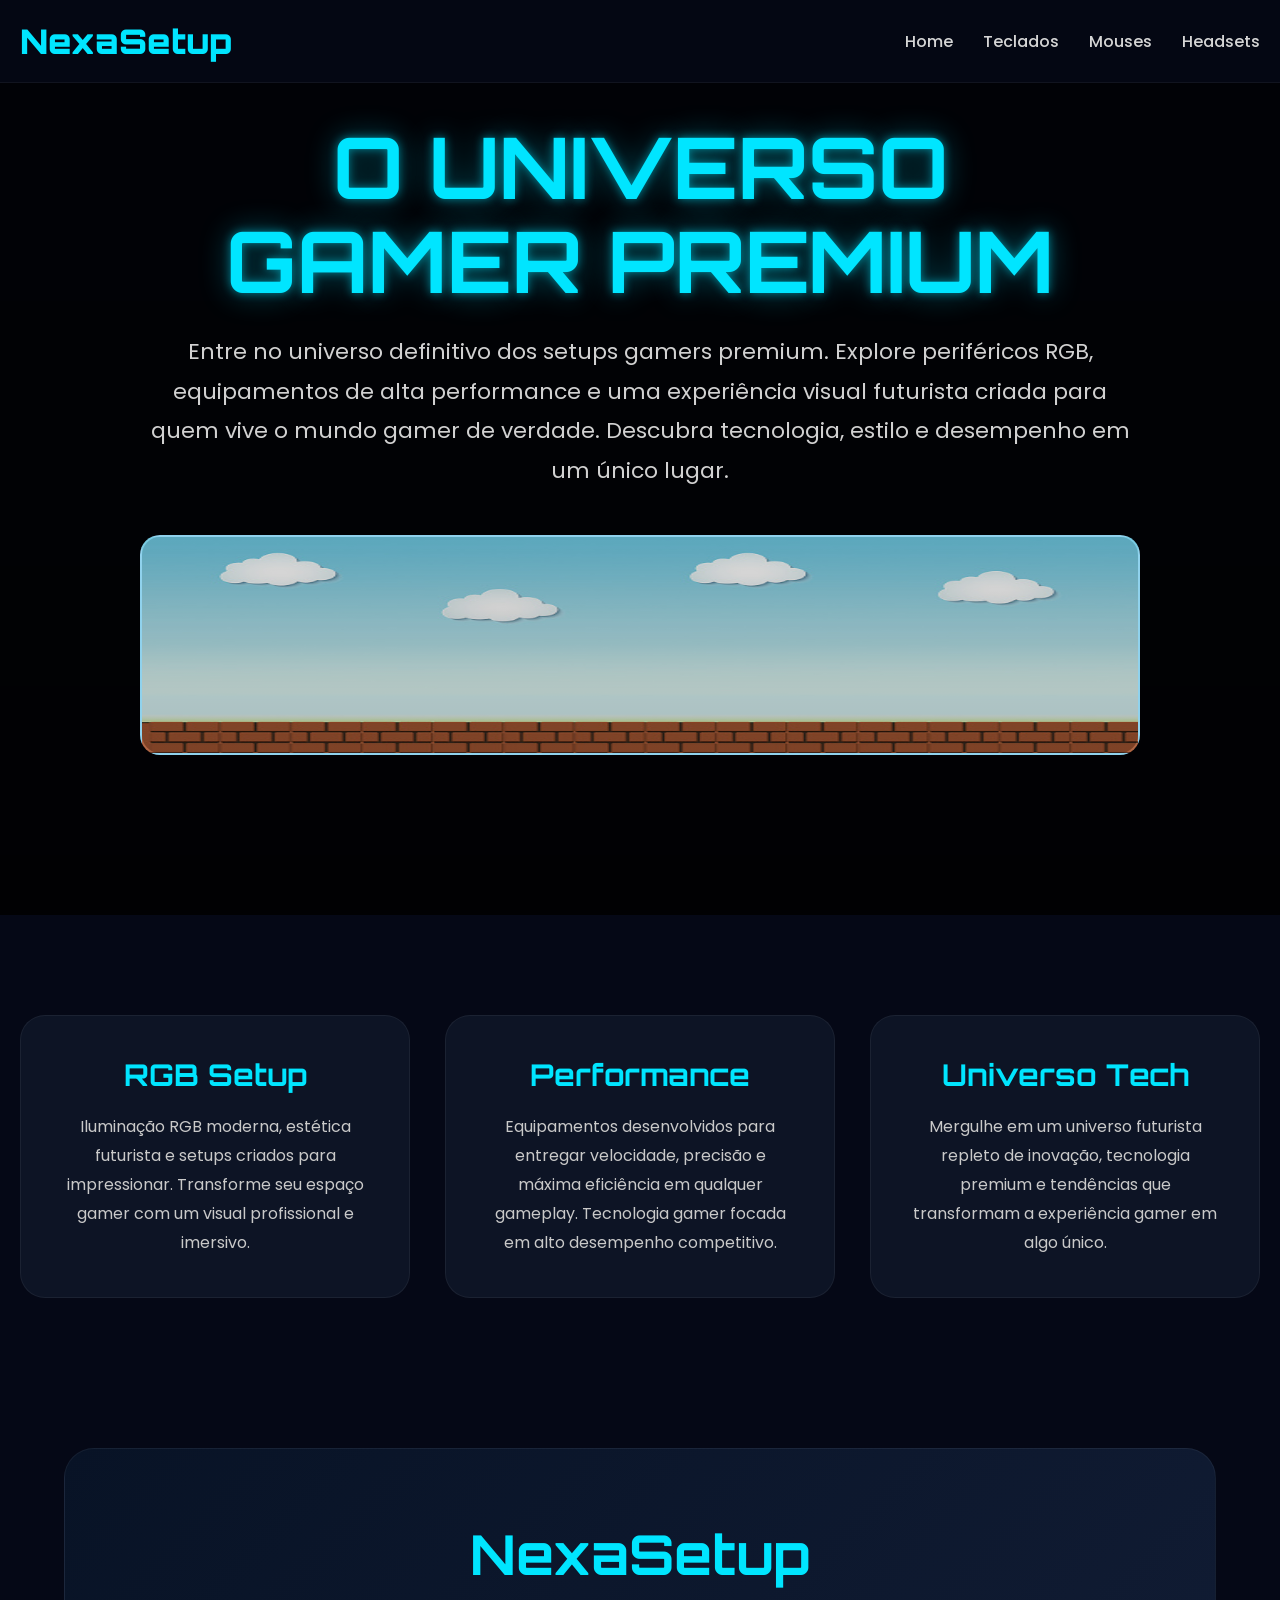
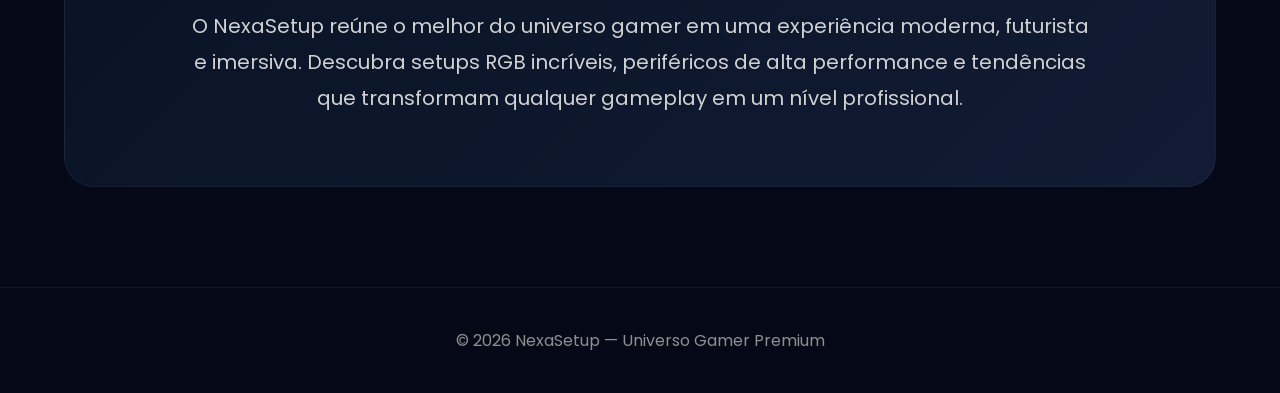
<file: index.html>
<!DOCTYPE html>
<html lang="pt-BR">
<head>

<meta charset="UTF-8">
<meta name="viewport" content="width=device-width, initial-scale=1.0">
<title>NexaSetup</title>

<link rel="icon" href="akali.png" type="image/png">

<link rel="preconnect" href="https://fonts.googleapis.com">
<link rel="preconnect" href="https://fonts.gstatic.com" crossorigin>

<link href="https://fonts.googleapis.com/css2?family=Orbitron:wght@500;700;900&family=Poppins:wght@300;400;500;600;700&display=swap" rel="stylesheet">

<link rel="stylesheet" href="style.css">
</head>

<body>

<header>

<div class="navbar">

<a href="index.html" class="logo">
    NexaSetup
</a>

<nav class="menu">

<a href="index.html">Home</a>
<a href="teclados.html">Teclados</a>
<a href="mouses.html">Mouses</a>
<a href="headsets.html">Headsets</a>

</nav>

</div>

</header>

<!-- HERO -->

<section class="hero">

<div class="hero-content">

<h1>
O UNIVERSO<br>
GAMER PREMIUM
</h1>

<p>
Entre no universo definitivo dos setups gamers premium.
Explore periféricos RGB, equipamentos de alta performance
e uma experiência visual futurista criada para quem vive
o mundo gamer de verdade. Descubra tecnologia, estilo
e desempenho em um único lugar.
</p>

  <div class="mario-mini-area">

    <img src="mario.gif" class="mario-run">

</div>
</div>
  
</section>


<!-- CARDS -->

<section class="info">

<div class="info-grid">

<div class="info-card">

<h2>RGB Setup</h2>

<p>
Iluminação RGB moderna, estética futurista e setups
criados para impressionar. Transforme seu espaço gamer
com um visual profissional e imersivo.
</p>

</div>

<div class="info-card">

<h2>Performance</h2>

<p>
Equipamentos desenvolvidos para entregar velocidade,
precisão e máxima eficiência em qualquer gameplay.
Tecnologia gamer focada em alto desempenho competitivo.
</p>

</div>

<div class="info-card">

<h2>Universo Tech</h2>

<p>
Mergulhe em um universo futurista repleto de inovação,
tecnologia premium e tendências que transformam
a experiência gamer em algo único.
</p>

</div>

</div>

</section>

<!-- BANNER -->

<div class="banner">

<h2>
NexaSetup
</h2>

<p>
O NexaSetup reúne o melhor do universo gamer em uma
experiência moderna, futurista e imersiva. Descubra
setups RGB incríveis, periféricos de alta performance
e tendências que transformam qualquer gameplay em
um nível profissional.
</p>

</div>

<footer>

© 2026 NexaSetup — Universo Gamer Premium

</footer>

</body>
</html>
</file>
<file: style.css>
*{
    margin:0;
    padding:0;
    box-sizing:border-box;
}

body{
    background:#050816;
    color:white;
    font-family:'Poppins',sans-serif;
    overflow-x:hidden;
}

/* HEADER */

header{
    width:100%;
    position:fixed;
    top:0;
    z-index:1000;
    backdrop-filter:blur(10px);
    background:rgba(5,8,22,0.9);
    border-bottom:1px solid rgba(255,255,255,0.05);
}

.navbar{
    max-width:1400px;
    margin:auto;
    padding:20px;
    display:flex;
    align-items:center;
    justify-content:space-between;
}

.logo{
    font-size:34px;
    font-family:'Orbitron',sans-serif;
    font-weight:900;
    color:#00e5ff;
    text-decoration:none;
    border:none;
}

.menu{
    display:flex;
    gap:30px;
}

.menu a{
    text-decoration:none;
    color:#d5d5d5;
    transition:0.3s;
    font-weight:500;
}

.menu a:hover{
    color:#00e5ff;
}

/* HERO */

.hero{
    min-height:100vh;
    display:flex;
    align-items:center;
    justify-content:center;
    text-align:center;
    padding:120px 20px;

    background:
    linear-gradient(rgba(0,0,0,0.7),rgba(0,0,0,0.85)),
    url('https://images.unsplash.com/photo-1542751371-adc38448a05e?q=80&w=1920&auto=format&fit=crop') center/cover;
}

.hero-content{
    max-width:1000px;
}

.hero h1{
    font-size:85px;
    line-height:1.1;
    margin-bottom:25px;
    font-family:'Orbitron',sans-serif;
    color:#00e5ff;

    text-shadow:
    0 0 10px rgba(0,229,255,0.5),
    0 0 30px rgba(0,229,255,0.4);
}

.hero p{
    font-size:22px;
    line-height:1.8;
    color:#d1d1d1;
    margin-bottom:45px;
}

/* BOTÕES */

.hero-buttons{
    display:flex;
    justify-content:center;
    gap:20px;
    flex-wrap:wrap;
}

.btn{
    padding:18px 40px;
    border-radius:14px;
    text-decoration:none;
    font-weight:700;
    transition:0.3s;
    font-size:16px;
}

.primary-btn{
    background:linear-gradient(135deg,#00e5ff,#0099ff);
    color:black;
    box-shadow:0 0 25px rgba(0,229,255,0.3);
}

.primary-btn:hover{
    transform:translateY(-5px);
    box-shadow:0 0 40px rgba(0,229,255,0.7);
}

.secondary-btn{
    border:2px solid #00e5ff;
    color:#00e5ff;
}

.secondary-btn:hover{
    background:#00e5ff;
    color:black;
    transform:translateY(-5px);
}

/* INFO CARDS */

.info{
    padding:100px 20px;
}

.info-grid{
    max-width:1300px;
    margin:auto;
    display:grid;
    grid-template-columns:repeat(auto-fit,minmax(300px,1fr));
    gap:35px;
}

.info-card{
    background:#0d1425;
    border-radius:25px;
    padding:40px;
    text-align:center;
    border:1px solid rgba(255,255,255,0.06);
    transition:0.4s;
}

.info-card:hover{
    transform:translateY(-10px);
    box-shadow:0 0 35px rgba(0,229,255,0.15);
}

.info-card h2{
    font-size:30px;
    color:#00e5ff;
    margin-bottom:20px;
    font-family:'Orbitron',sans-serif;
}

.info-card p{
    color:#c9c9c9;
    line-height:1.8;
}

/* BANNER */

.banner{
    width:90%;
    max-width:1300px;
    margin:50px auto 100px;
    padding:70px;
    border-radius:30px;

    background:
    linear-gradient(135deg,#081326,#111c34);

    border:1px solid rgba(255,255,255,0.05);

    text-align:center;
}

.banner h2{
    font-size:55px;
    color:#00e5ff;
    margin-bottom:20px;
    font-family:'Orbitron',sans-serif;
}

.banner p{
    color:#d1d1d1;
    font-size:20px;
    line-height:1.8;
    max-width:900px;
    margin:auto;
}

/* FOOTER */

footer{
    text-align:center;
    padding:40px 20px;
    border-top:1px solid rgba(255,255,255,0.05);
    color:#8f8f8f;
}

/* RESPONSIVO */

@media(max-width:768px){

    .menu{
        display:none;
    }

    .hero h1{
        font-size:48px;
    }

    .hero p{
        font-size:18px;
    }

    .banner{
        padding:40px 25px;
    }

    .banner h2{
        font-size:35px;
    }

}
/* GRID DOS PRODUTOS */

.grid{
    max-width:1400px;
    margin:auto;

    display:grid;

    grid-template-columns:
    repeat(auto-fit,minmax(280px,1fr));

    gap:30px;
}

/* CARD */

.card{
    background:#0d1425;

    border-radius:22px;

    overflow:hidden;

    border:1px solid rgba(255,255,255,0.06);

    transition:0.4s;
}

.card:hover{
    transform:translateY(-10px);

    box-shadow:
    0 0 35px rgba(0,229,255,0.18);
}

/* IMAGEM */

.card img{
    width:100%;
    height:260px;

    object-fit:cover;

    display:block;
}

/* CONTEÚDO */

.card-content{
    padding:25px;
}

.card h3{
    color:#00e5ff;

    font-size:24px;

    margin-bottom:12px;
}

.card p{
    color:#c9c9c9;

    line-height:1.7;

    margin-bottom:25px;
}

/* BOTÃO */

.buy-btn{
    width:100%;

    display:flex;

    align-items:center;
    justify-content:center;

    padding:16px;

    border-radius:14px;

    background:
    linear-gradient(135deg,#00e5ff,#0099ff);

    color:black;

    font-weight:700;

    text-decoration:none;

    transition:0.3s;
}

.buy-btn:hover{
    transform:translateY(-3px);

    box-shadow:
    0 0 25px rgba(0,229,255,0.6);
}
html{
    scroll-behavior:smooth;
}
#produtos{
    scroll-margin-top:85px;
}
/* BOTÃO HERO PREMIUM */

.hero-btn{

    display:inline-flex;

    align-items:center;
    justify-content:center;

    padding:18px 42px;

    border-radius:16px;

    background:
    linear-gradient(135deg,#7b2cff,#00e5ff);

    color:white;

    font-size:18px;

    font-weight:700;

    letter-spacing:1px;

    text-decoration:none;

    transition:0.35s;

    box-shadow:
    0 0 15px rgba(123,44,255,0.5),
    0 0 35px rgba(0,229,255,0.25);

    position:relative;

    overflow:hidden;
}

/* EFEITO BRILHO */

.hero-btn::before{

    content:'';

    position:absolute;

    top:0;
    left:-120%;

    width:100%;
    height:100%;

    background:
    linear-gradient(
        120deg,
        transparent,
        rgba(255,255,255,0.35),
        transparent
    );

    transition:0.6s;
}

.hero-btn:hover::before{
    left:120%;
}

/* HOVER */

.hero-btn:hover{

    transform:
    translateY(-5px)
    scale(1.03);

    box-shadow:
    0 0 25px rgba(123,44,255,0.8),
    0 0 50px rgba(0,229,255,0.45);
}

/* CLIQUE */

.hero-btn:active{
    transform:scale(0.98);
}
/* GRID */

.grid{
    max-width:1200px;

    margin:auto;

    display:grid;

    grid-template-columns:
    repeat(auto-fit,minmax(200px,1fr));

    gap:18px;
}

/* CARD */

.card{
    background:#0d1425;

    border-radius:16px;

    overflow:hidden;

    transition:0.3s;
}

/* IMAGEM */

.card img{
    width:100%;

    height:150px;

    object-fit:cover;
}

/* CONTEÚDO */

.card-content{
    padding:14px;
}

.card h3{
    font-size:16px;

    margin-bottom:8px;
}

.card p{
    font-size:13px;

    line-height:1.5;

    margin-bottom:15px;
}

/* BOTÃO */

.buy-btn{
    padding:10px;

    font-size:13px;
}
.card img{
    width:100%;
    height:220px;

    object-fit:contain;

    object-position:center;

    background:#0a1020;

    padding:12px;

    display:block;
}
/* CARD */

.card{
    background:#0d1425;

    border-radius:18px;

    overflow:hidden;

    border:1px solid rgba(255,255,255,0.05);

    display:flex;

    flex-direction:column;

    justify-content:space-between;
}

/* CONTEÚDO */

.card-content{
    padding:18px;

    display:flex;

    flex-direction:column;

    height:100%;
}

/* TEXTO */

.card p{
    color:#c9c9c9;

    line-height:1.6;

    margin-bottom:20px;

    flex-grow:1;
}

/* BOTÃO */

.buy-btn{
    margin-top:auto;

    width:100%;

    height:48px;

    display:flex;

    align-items:center;

    justify-content:center;

    border-radius:14px;

    background:
    linear-gradient(135deg,#00d9ff,#0095ff);

    color:black;

    font-weight:700;

    text-decoration:none;

    transition:0.3s;
}
/* HOME SHOWCASE */

.home-showcase{

    position:relative;

    width:100%;

    min-height:85vh;

    display:flex;

    align-items:center;
    justify-content:center;

    padding:100px 20px;

    overflow:hidden;

    background:
    url('https://images.unsplash.com/photo-1545239351-1141bd82e8a6?q=80&w=1920&auto=format&fit=crop')
    center/cover;
}

/* ESCURECER FUNDO */

.overlay{

    position:absolute;

    inset:0;

    background:
    linear-gradient(
        rgba(0,0,0,0.82),
        rgba(0,0,0,0.9)
    );
}

/* CONTEÚDO */

.showcase-content{

    position:relative;

    z-index:2;

    max-width:1000px;

    text-align:center;
}

/* TAG */

.tag{

    display:inline-block;

    padding:10px 22px;

    border-radius:30px;

    background:
    rgba(0,229,255,0.12);

    border:
    1px solid rgba(0,229,255,0.25);

    color:#00e5ff;

    margin-bottom:30px;

    font-size:14px;

    letter-spacing:1px;
}

/* TÍTULO */

.showcase-content h2{

    font-size:70px;

    line-height:1.1;

    margin-bottom:30px;

    color:white;

    font-family:'Orbitron',sans-serif;

    text-shadow:
    0 0 20px rgba(0,229,255,0.35);
}

/* TEXTO */

.showcase-content p{

    font-size:19px;

    line-height:1.8;

    color:#cfcfcf;

    margin-bottom:45px;
}

/* BOTÕES */

.showcase-buttons{

    display:flex;

    gap:20px;

    justify-content:center;

    flex-wrap:wrap;
}

/* BOTÃO SECUNDÁRIO */

.secondary-btn{

    background:
    transparent;

    border:
    1px solid rgba(255,255,255,0.18);

    color:white;
}

/* RESPONSIVO */

@media(max-width:768px){

    .showcase-content h2{
        font-size:42px;
    }

    .showcase-content p{
        font-size:16px;
    }

}
/* SEÇÃO INTERATIVA */

.interactive-rgb{

    position:relative;

    width:100%;

    min-height:80vh;

    display:flex;

    align-items:center;
    justify-content:center;

    overflow:hidden;

    background:
    linear-gradient(
        135deg,
        #050816,
        #081326,
        #050816
    );
}

/* TEXTO */

.interactive-text{

    position:relative;

    z-index:2;

    text-align:center;

    max-width:900px;

    padding:20px;
}

.interactive-text span{

    color:#00e5ff;

    letter-spacing:2px;

    font-size:14px;
}

.interactive-text h2{

    font-size:72px;

    line-height:1.1;

    margin:25px 0;

    font-family:'Orbitron',sans-serif;

    color:white;

    text-shadow:
    0 0 25px rgba(0,229,255,0.45);
}

.interactive-text p{

    color:#cfcfcf;

    font-size:18px;

    line-height:1.8;

    margin-bottom:40px;
}

/* BOLAS RGB */

.circle{

    position:absolute;

    border-radius:50%;

    filter:blur(70px);

    animation:float 8s infinite ease-in-out;
}

/* CÍRCULOS */

.c1{

    width:350px;
    height:350px;

    background:#00e5ff;

    top:10%;
    left:10%;
}

.c2{

    width:300px;
    height:300px;

    background:#7b2cff;

    bottom:10%;
    right:15%;

    animation-delay:2s;
}

.c3{

    width:250px;
    height:250px;

    background:#00ff88;

    top:50%;
    left:50%;

    animation-delay:4s;
}

/* ANIMAÇÃO */

@keyframes float{

    0%{
        transform:
        translateY(0px)
        translateX(0px);
    }

    50%{
        transform:
        translateY(-40px)
        translateX(20px);
    }

    100%{
        transform:
        translateY(0px)
        translateX(0px);
    }

}

/* RESPONSIVO */

@media(max-width:768px){

    .interactive-text h2{
        font-size:42px;
    }

    .interactive-text p{
        font-size:16px;
    }

}
/* ÁREA MINI */

.mario-mini-area{

    position:relative;

    width:100%;

    height:120px;

    overflow:hidden;

    margin:10px 0 35px;
}

/* ÁREA MARIO */

.mario-mini-area{

    position:relative;

    width:100%;

    height:180px;

    overflow:hidden;

    margin:20px 0 40px;

    border-radius:20px;

    background-image:
    url('https://media.istockphoto.com/id/1487813080/pt/vetorial/super-mario-bros-classic-retro-game-background.jpg?s=170667a&w=0&k=20&c=m2ykxLrTW6BD70U4iQrKehS3Fx7VYoCi-Sl47eExCvU=');

    background-position:center;

    background-size:contain;

    background-repeat:no-repeat;

    background-color:#87CEEB;

    border:
    2px solid rgba(255,255,255,0.08);
}

/* ESCURECER */

.mario-mini-area::before{

    content:'';

    position:absolute;

    inset:0;

    background:
    linear-gradient(
        rgba(0,0,0,0.15),
        rgba(0,0,0,0.25)
    );

    z-index:1;
}

/* MARIO */

.mario-mini{

    position:absolute;

    width:95px;

    bottom:10px;

    left:-120px;

    z-index:2;

    animation:
    marioRun 8s linear infinite;
}

/* ANIMAÇÃO */

@keyframes marioRun{

    0%{
        left:-120px;
    }

    100%{
        left:110%;
    }

}
/* ÁREA */

.mario-mini-area{

    position:relative;

    width:100%;

    height:220px;

    overflow:hidden;

    border-radius:20px;

    margin:20px 0 40px;

    border:
    2px solid rgba(255,255,255,0.08);
}

/* FUNDO */

.mario-bg{

    position:absolute;

    width:100%;

    height:100%;

    object-fit:cover;

    top:0;
    left:0;
}

/* MARIO */

.mario-run{

    position:absolute;

    width:120px;

    bottom:18px;

    left:-150px;

    z-index:2;

    animation:
    marioRun 8s linear infinite;
}

/* ANIMAÇÃO */

@keyframes marioRun{

    0%{
        left:-150px;
    }

    100%{
        left:110%;
    }

}
.mario-mini-area{

    position:relative;

    width:100%;

    height:220px;

    overflow:hidden;

    border-radius:20px;

    margin:20px 0 40px;

    background-image:url("fundo.jpg");

    background-size:contain;

    background-repeat:no-repeat;

    background-position:center;

    background-color:#87CEEB;
}

/* MARIO */

.mario-run{

    position:absolute;

    width:120px;

    bottom:22px;

    left:-150px;

    animation:
    marioRun 8s linear infinite;
}

@keyframes marioRun{

    0%{
        left:-150px;
    }

    100%{
        left:110%;
    }

}
.mario-mini-area{

    position:relative;

    width:100%;

    height:220px;

    overflow:hidden;

    border-radius:20px;

    margin:20px 0 40px;

    background-image:url("fundo.jpg");

    background-size:100% 100%;

    background-position:center bottom;

    background-repeat:no-repeat;

    border:2px solid rgba(255,255,255,0.08);
}

/* MARIO */

.mario-run{

    position:absolute;

    width:110px;

    bottom:15px;

    left:-150px;

    z-index:2;

    background:none;

    animation:marioRun 8s linear infinite;
}

/* ANIMAÇÃO */

@keyframes marioRun{

    0%{
        left:-150px;
    }

    100%{
        left:110%;
    }

}
@media(max-width:768px){

    .navbar{

        flex-direction:column;

        gap:15px;
    }

    .menu{

        display:flex;

        flex-wrap:wrap;

        justify-content:center;

        gap:15px;
    }

    .menu a{

        font-size:14px;
    }

}
width:100%;
max-width:1200px;
@media(max-width:768px){

    .hero h1{
        font-size:40px !important;
        line-height:1.1;
    }

    .hero p{
        font-size:16px;
    }

}
@media(max-width:768px){

    .menu{

        display:flex;

        flex-wrap:wrap;

        justify-content:center;

        gap:10px;
    }

}
@media(max-width:768px){

    .logo{
        font-size:22px;
    }

}
html,
body{
    width:100%;
    overflow-x:hidden;
}
/* CORREÇÕES MOBILE */

@media (max-width: 768px) {

    body{
        overflow-x:hidden;
    }

    .navbar{
        flex-direction:column;
        gap:15px;
        padding:15px;
    }

    .logo{
        font-size:24px !important;
        text-align:center;
    }

    .menu{
        display:flex;
        flex-wrap:wrap;
        justify-content:center;
        gap:12px;
    }

    .menu a{
        font-size:14px;
    }

    .hero{
        padding:120px 15px 60px;
    }

    .hero h1{
        font-size:38px !important;
        line-height:1.1;
    }

    .hero p{
        font-size:16px;
    }

    img{
        max-width:100%;
        height:auto;
    }

}
.navbar{
    min-height:60px;
}
/* MOBILE */

@media (max-width:768px){

    body{
        overflow-x:hidden;
    }

    .navbar{
        flex-direction:column;
        align-items:center;
        gap:10px;
        padding:15px;
    }

    .logo{
        font-size:22px;
        text-align:center;
    }

    .menu{
        display:flex;
        flex-wrap:wrap;
        justify-content:center;
        gap:8px;
        width:100%;
    }

    .menu a{
        font-size:13px;
        padding:5px;
    }

    .hero{
        padding:120px 15px 60px;
    }

    .hero h1{
        font-size:34px !important;
        line-height:1.1;
    }

    .hero p{
        font-size:15px;
    }

    .showcase-content h2{
        font-size:32px;
    }

    .interactive-text h2{
        font-size:32px;
    }

    .banner h2{
        font-size:28px;
    }

    .banner{
        padding:30px 20px;
    }

    .grid{
        grid-template-columns:1fr;
    }

    .card{
        width:100%;
    }

    .card img{
        height:180px;
        object-fit:contain;
    }
}
@media (max-width:768px){

    .grid{
        display:grid;
        grid-template-columns:1fr;
        gap:20px;
    }

}
</file>
